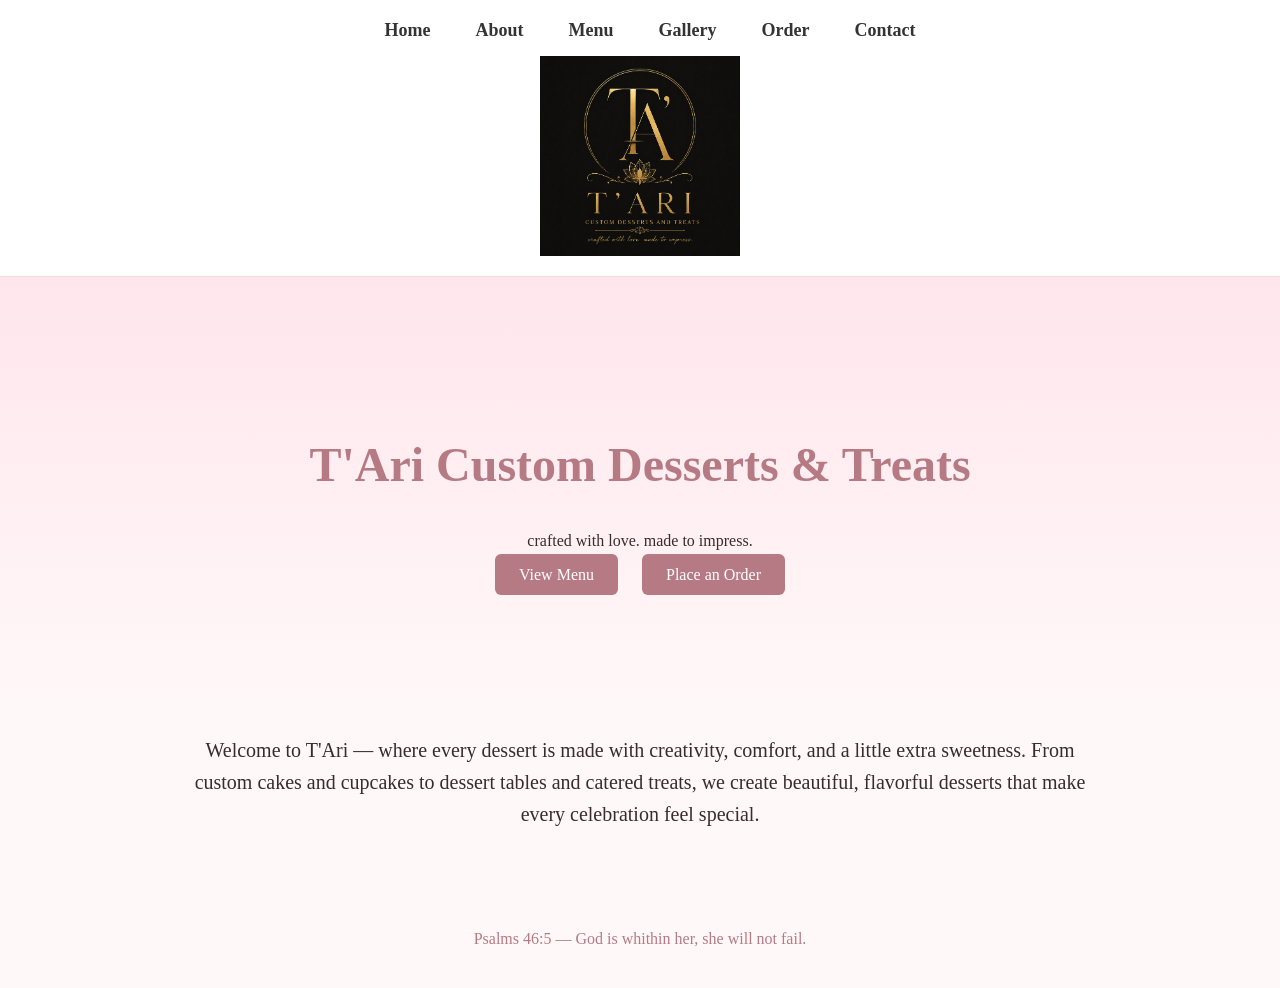
<file: index.html>
<!DOCTYPE html>
<html lang="en">
    <head>
        <meta charset="UTF-8">
        <meta name="viewport" content="width=device-width, initial-scale=1.0">
        <title>T'Ari Custom Desserts & Treats</title>
        <link rel="stylesheet" href="style.css">
    </head>

    <body>

    <header>
        <nav class="top-nav">
            <a href="index.html">Home</a>
            <a href="aboutme.html">About</a>
            <a href="menu.html">Menu</a>
            <a href="gallery.html">Gallery</a>
            <a href="order.html">Order</a>
            <a href="contact.html">Contact</a>
        </nav>
        
        <img src="logo.png" class="logo">
    </header>

    <section class="hero">
        <h1>T'Ari Custom Desserts & Treats</h1>
        <p>crafted with love. made to impress.</p>
        <div class="buttons">
            <a href="menu.html" class="btn">View Menu</a>
            <a href="order.html" class="btn">Place an Order</a>
        </div>
    </section>

    <section class="welcome-text">
        <p>
            Welcome to T'Ari — where every dessert is made with creativity, comfort, and a little extra sweetness.
            From custom cakes and cupcakes to dessert tables and catered treats, we create beautiful, flavorful desserts that make every celebration feel special.
        </p>
    </section>

    <footer>
        Psalms 46:5 — God is whithin her, she will not fail.
    </footer>
    
    </body>
</html>
</file>
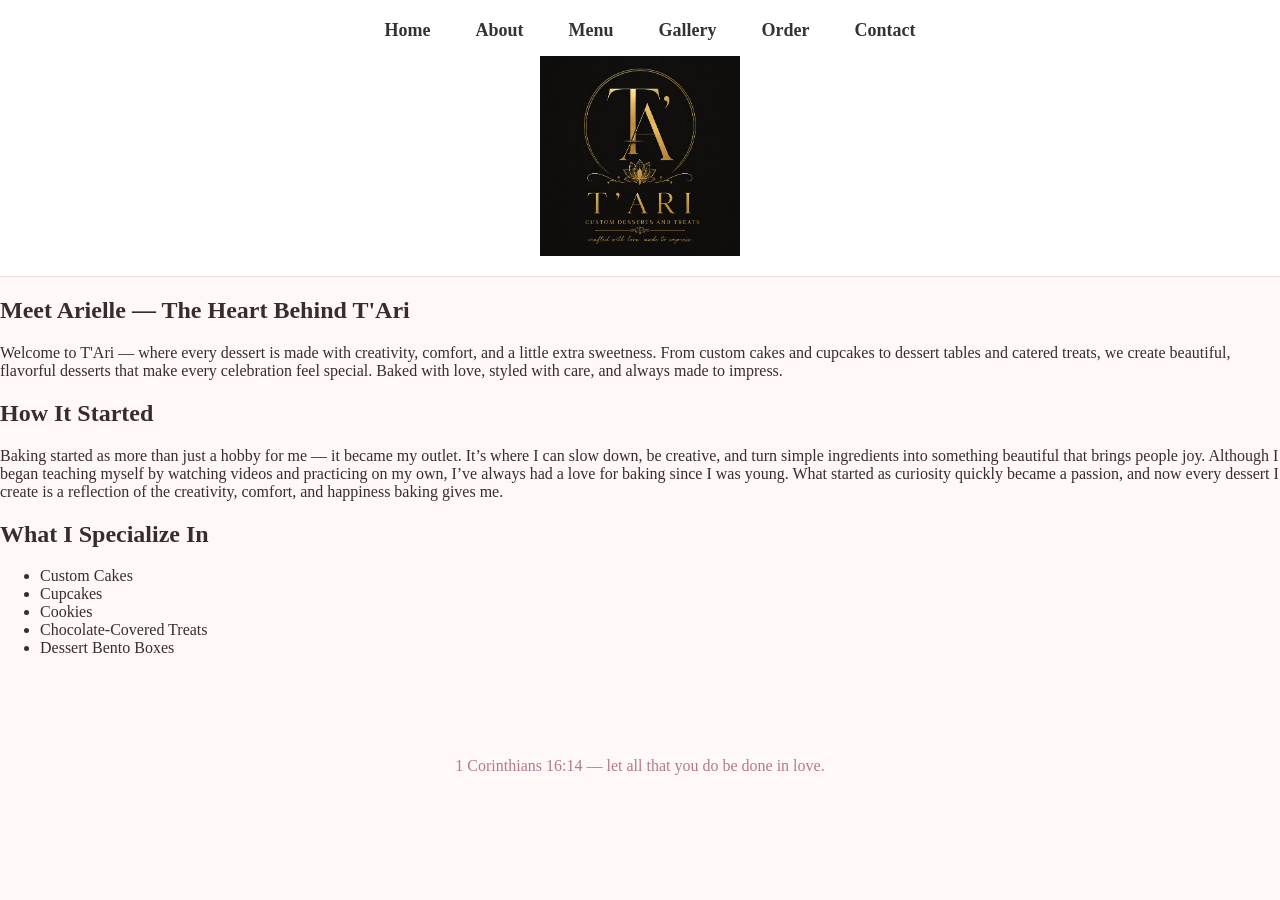
<file: about.html>
<!DOCTYPE html>
<html lang="en">
    <head>
        <meta charset="UTF-8">
        <meta name="viewport" content="width=device-width, initial-scale=1.0">
        <title>About T'Ari</title>
        <link rel="stylesheet" href="style.css">
    </head>

    <body>
    
    <header>
        <nav class="top-nav">
            <a href="index.html">Home</a>
            <a href="about.html">About</a>
            <a href="menu.html">Menu</a>
            <a href="gallery.html">Gallery</a>
            <a href="order.html">Order</a>
            <a href="contact.html">Contact</a>
        </nav>
        
        <img src="logo.png" class="logo">
    </header>

    <section class="page-header">
        <h1>Meet Arielle — The Heart Behind T'Ari</h1>
    </section>

    <section class="content">
        <p>
            Welcome to T'Ari — where every dessert is made with creativity, comfort, and a little extra sweetness.
            From custom cakes and cupcakes to dessert tables and catered treats, we create beautiful, flavorful desserts that make every celebration feel special. Baked with love, styled with care, and always made to impress.
        </p>

        <h2>How It Started</h2>
        <p>
        Baking started as more than just a hobby for me — it became my outlet. It’s where I can slow down, be creative,
        and turn simple ingredients into something beautiful that brings people joy. Although I began teaching myself by
        watching videos and practicing on my own, I’ve always had a love for baking since I was young. What started as
        curiosity quickly became a passion, and now every dessert I create is a reflection of the creativity, comfort,
        and happiness baking gives me.
        </p>

        <h2>What I Specialize In</h2>
        <ul>
            <li>Custom Cakes</li>
            <li>Cupcakes</li>
            <li>Cookies</li>
            <li>Chocolate-Covered Treats</li>
            <li>Dessert Bento Boxes</li>
        </ul>
    </section>

    <footer>
        1 Corinthians 16:14 — let all that you do be done in love.
    </footer>
    
    </body>
</html>
</file>
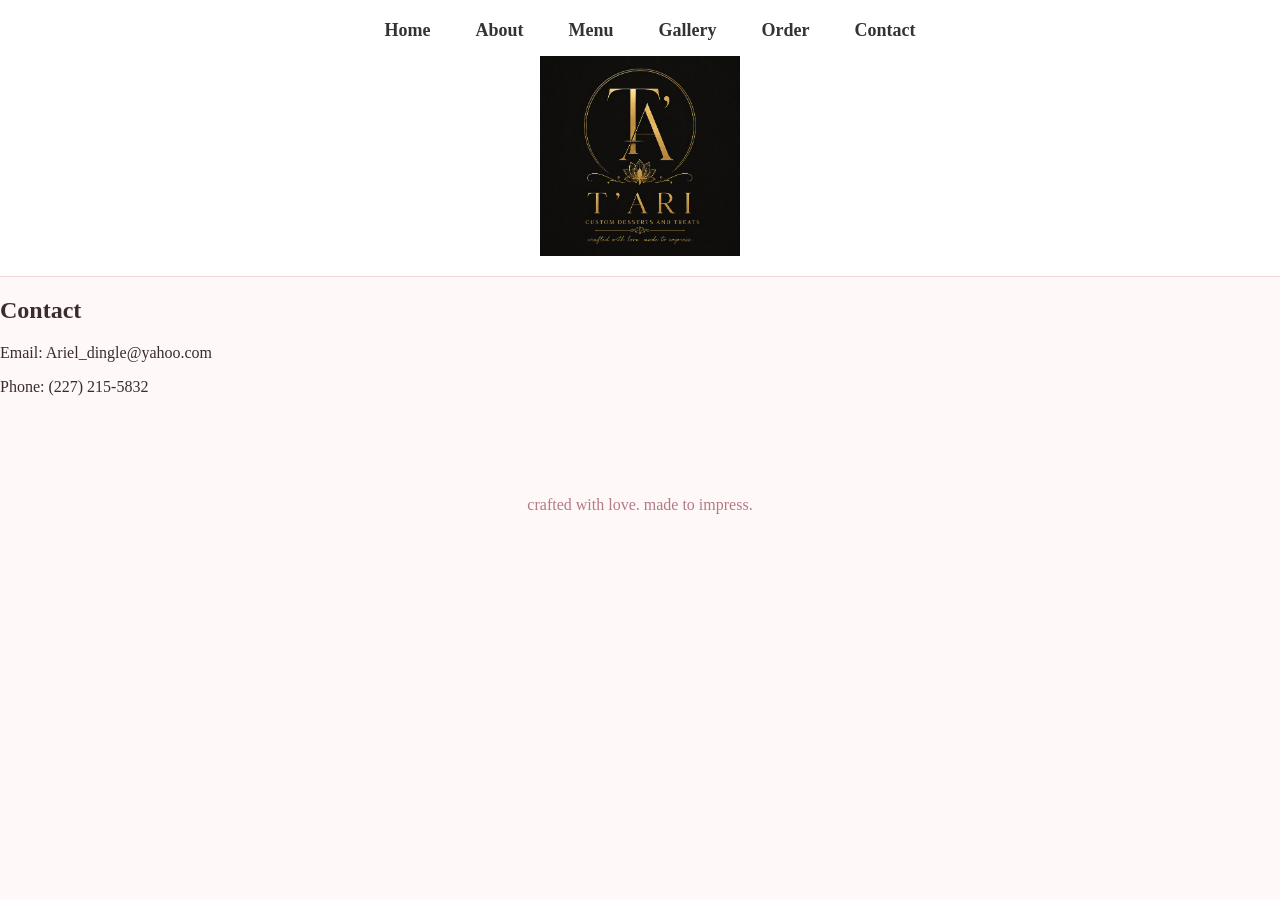
<file: contact.html>
<!DOCTYPE html>
<html lang="en">
    <head>
        <meta charset="UTF-8">
        <meta name="viewport" content="width=device-width, initial-scale=1.0">
        <title>Contact T'Ari</title>
        <link rel="stylesheet" href="style.css">
    </head>

    <body>

        <header>
            <nav class="top-nav">
                <a href="index.html">Home</a>
                <a href="about.html">About</a>
                <a href="Menu.html">Menu</a>
                <a href="gallery.html">Gallery</a>
                <a href="order.html">Order</a>
                <a href="contact.html">Contact</a>
            </nav>
            
            <img src="logo.png" class="logo">
        </header>

        <section class="page-header">
            <h1>Contact</h1>
        </section>

        <section class="content">
            <p>Email: Ariel_dingle@yahoo.com</p>
            <p>Phone: (227) 215-5832</p>
        </section>

        <footer>
            crafted with love. made to impress.
        </footer>
    </body>
</html>
</file>
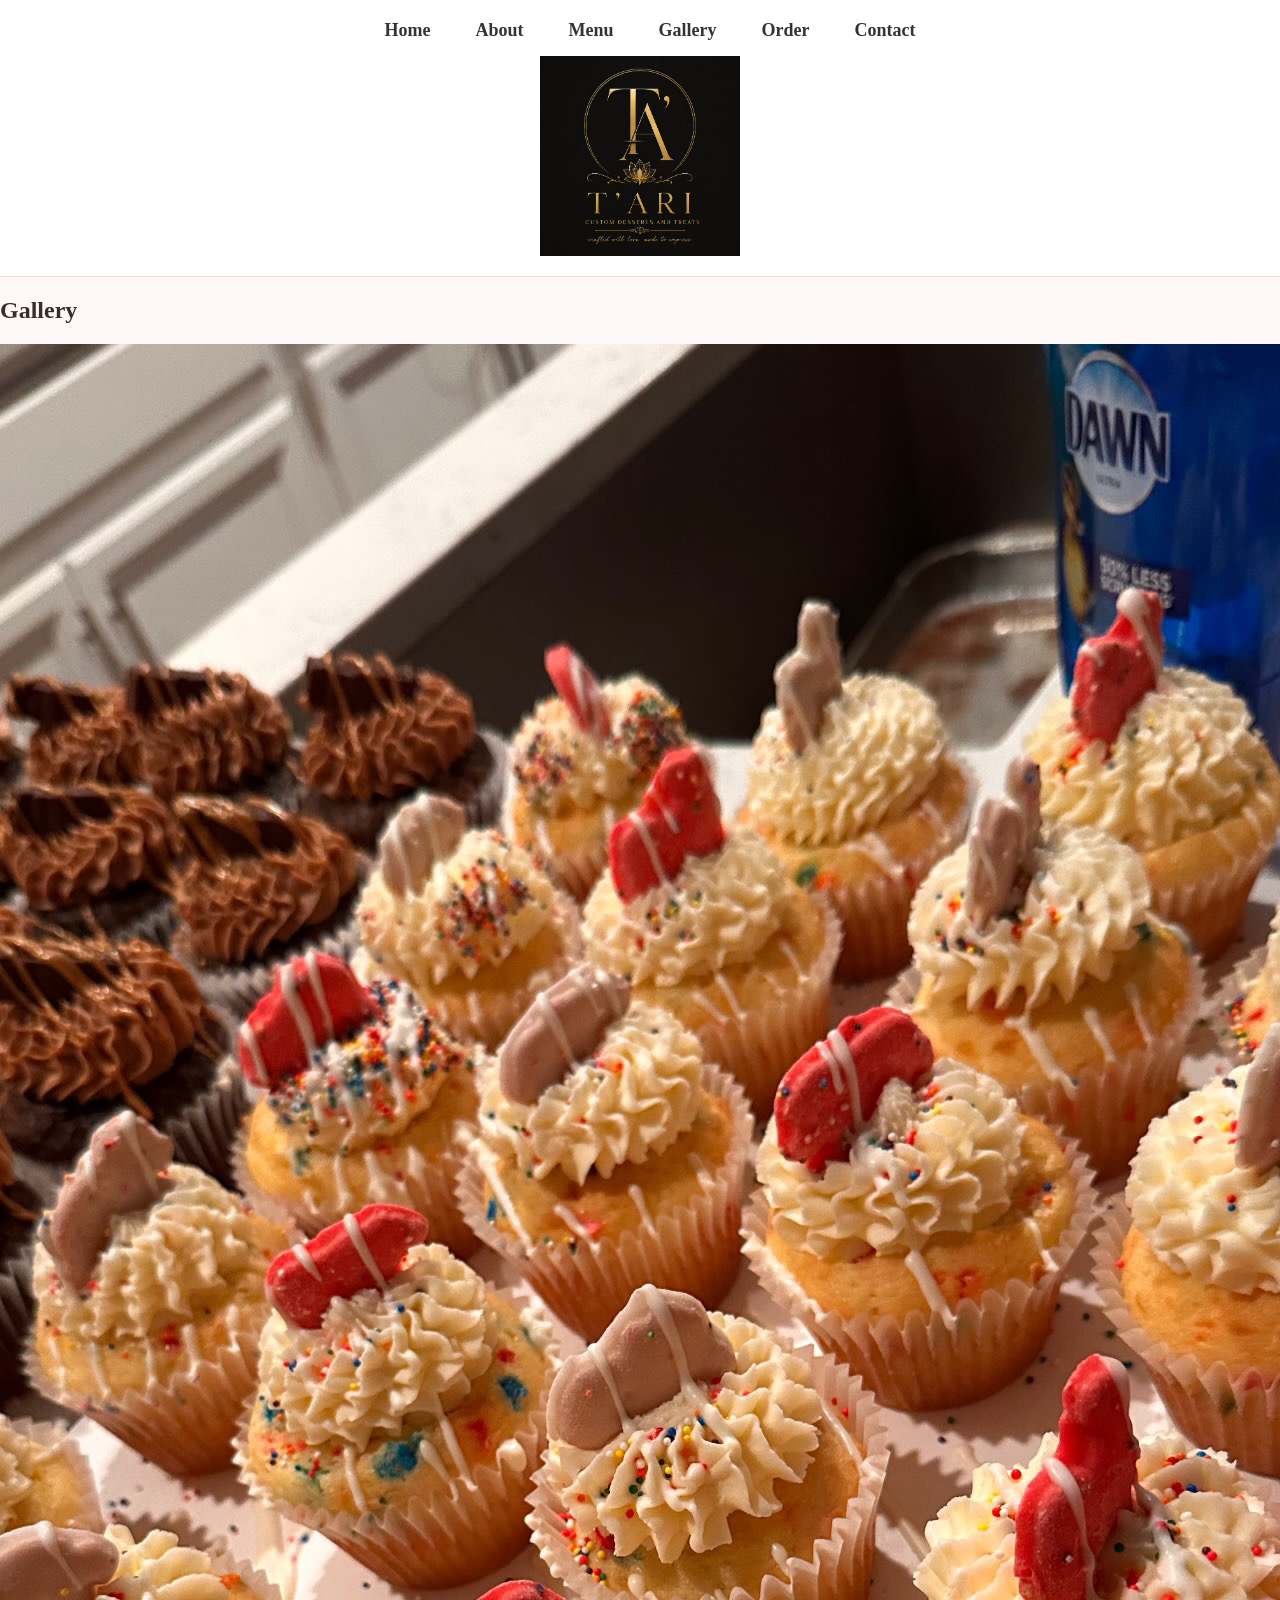
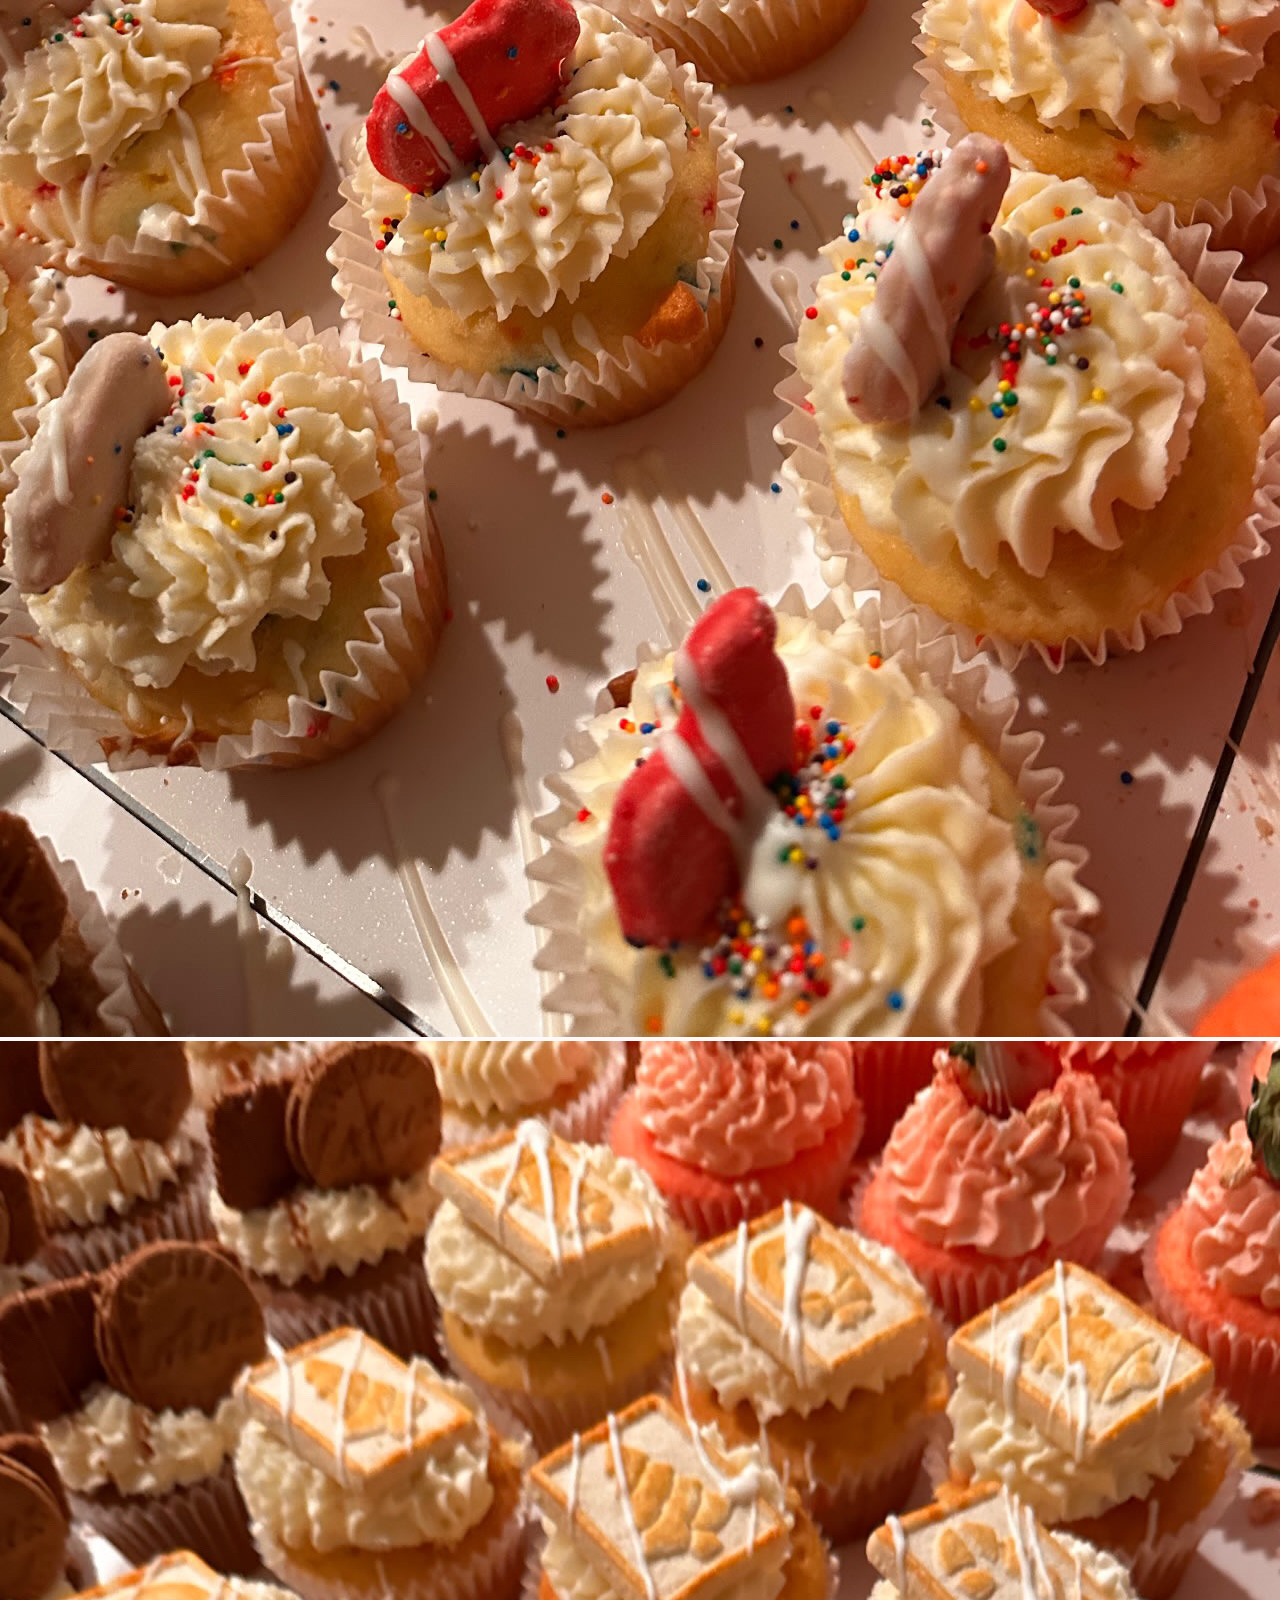
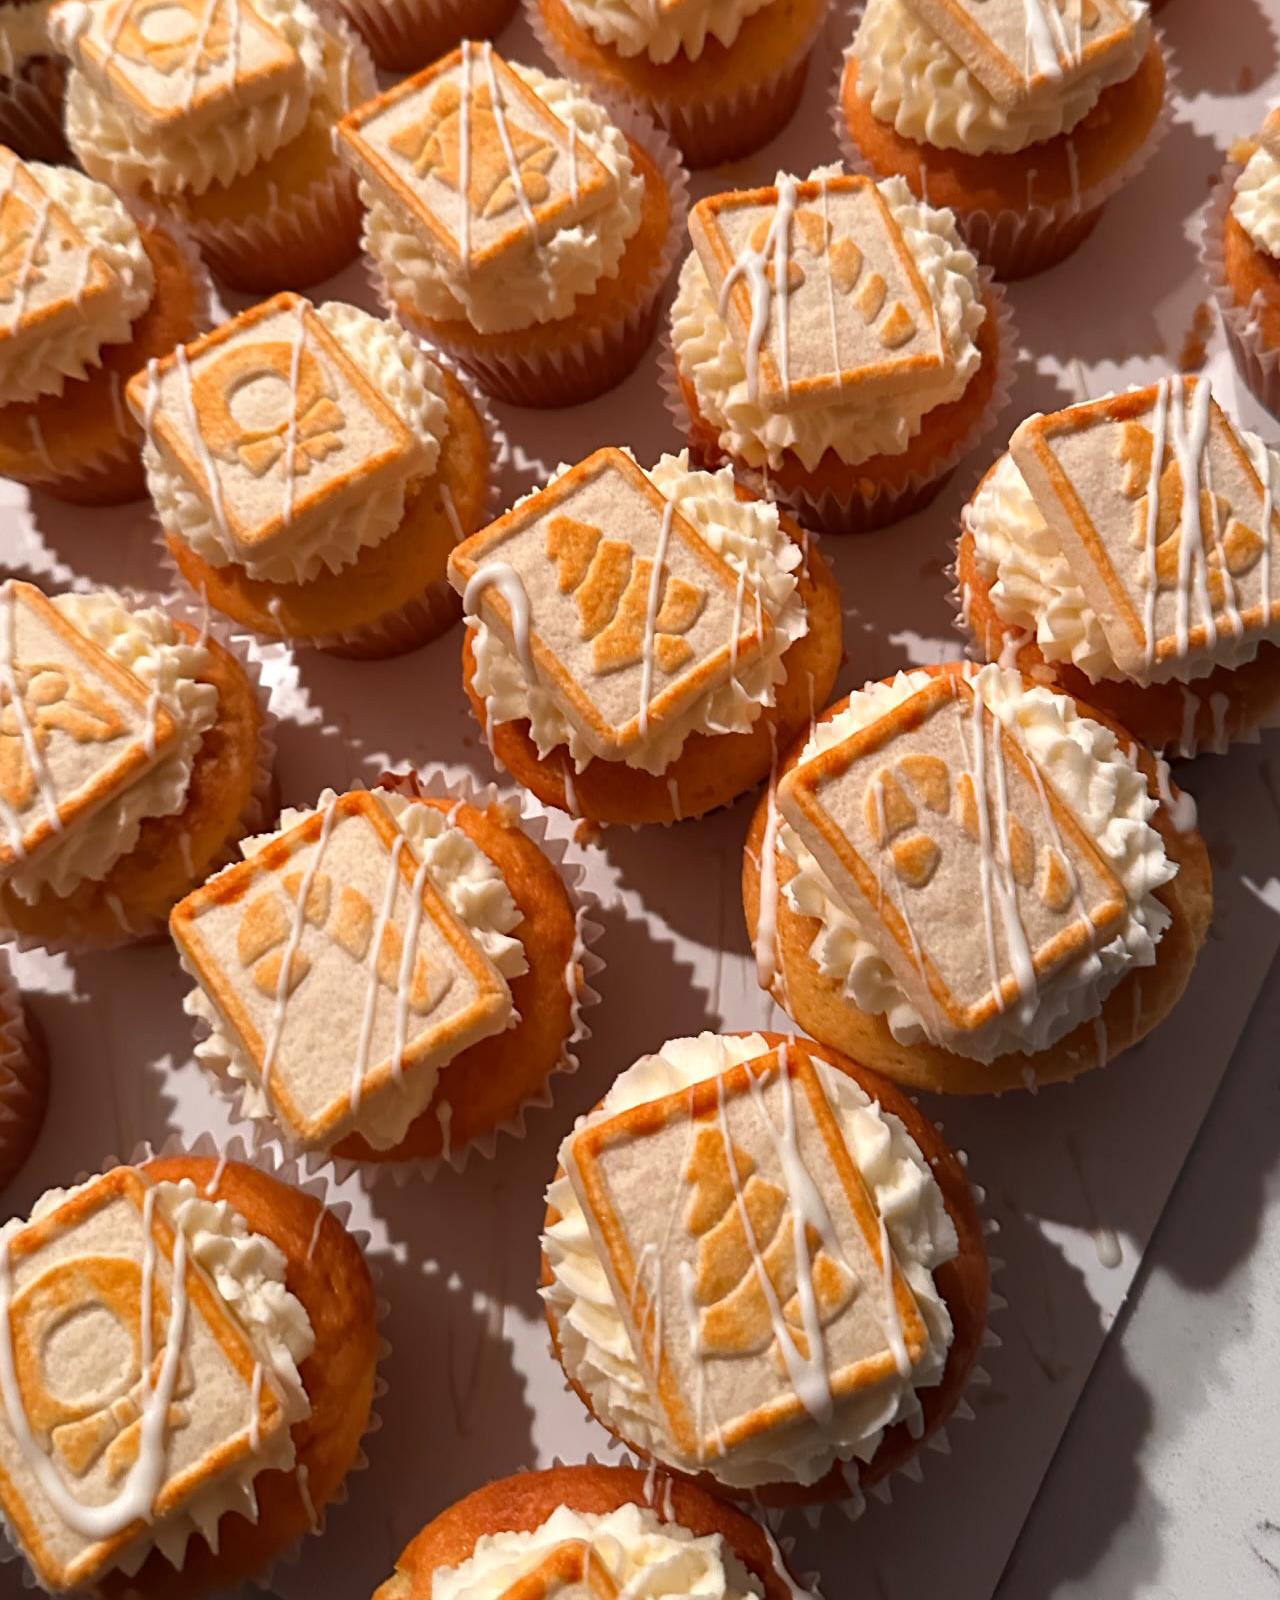
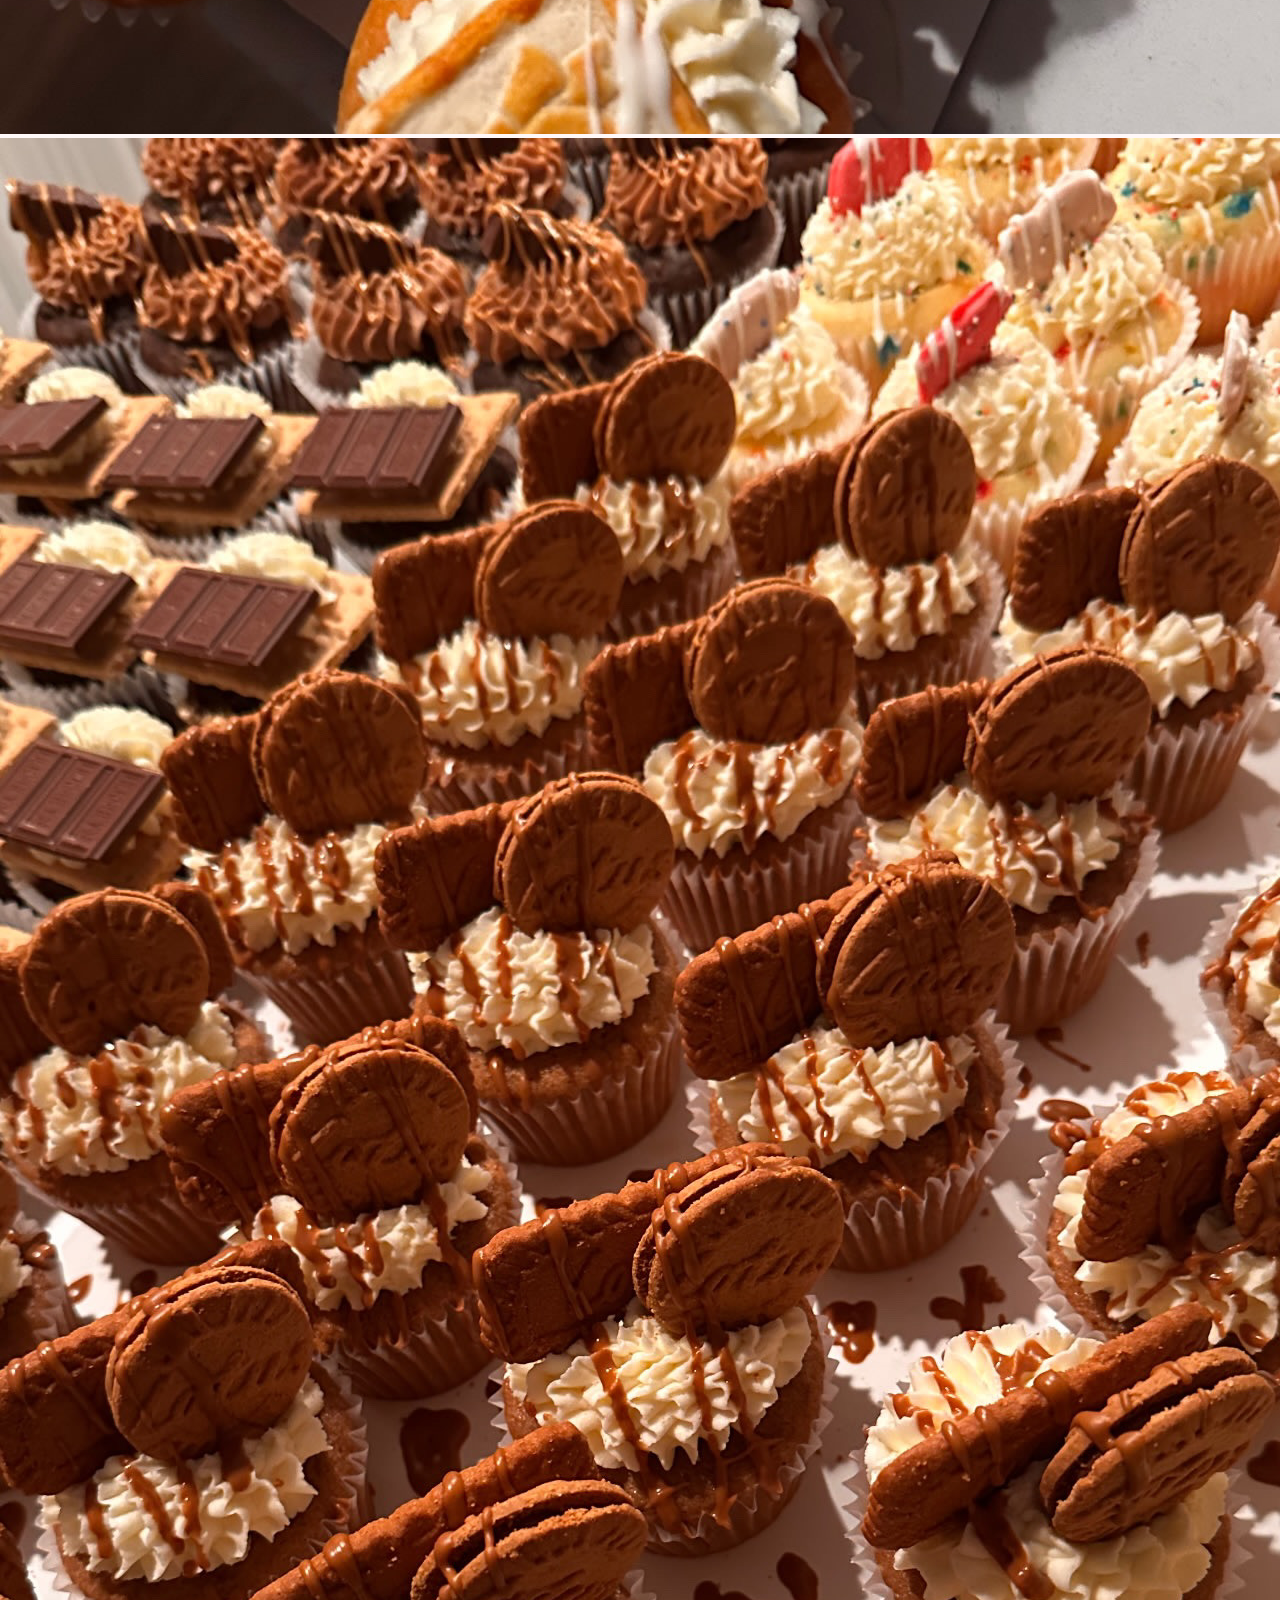
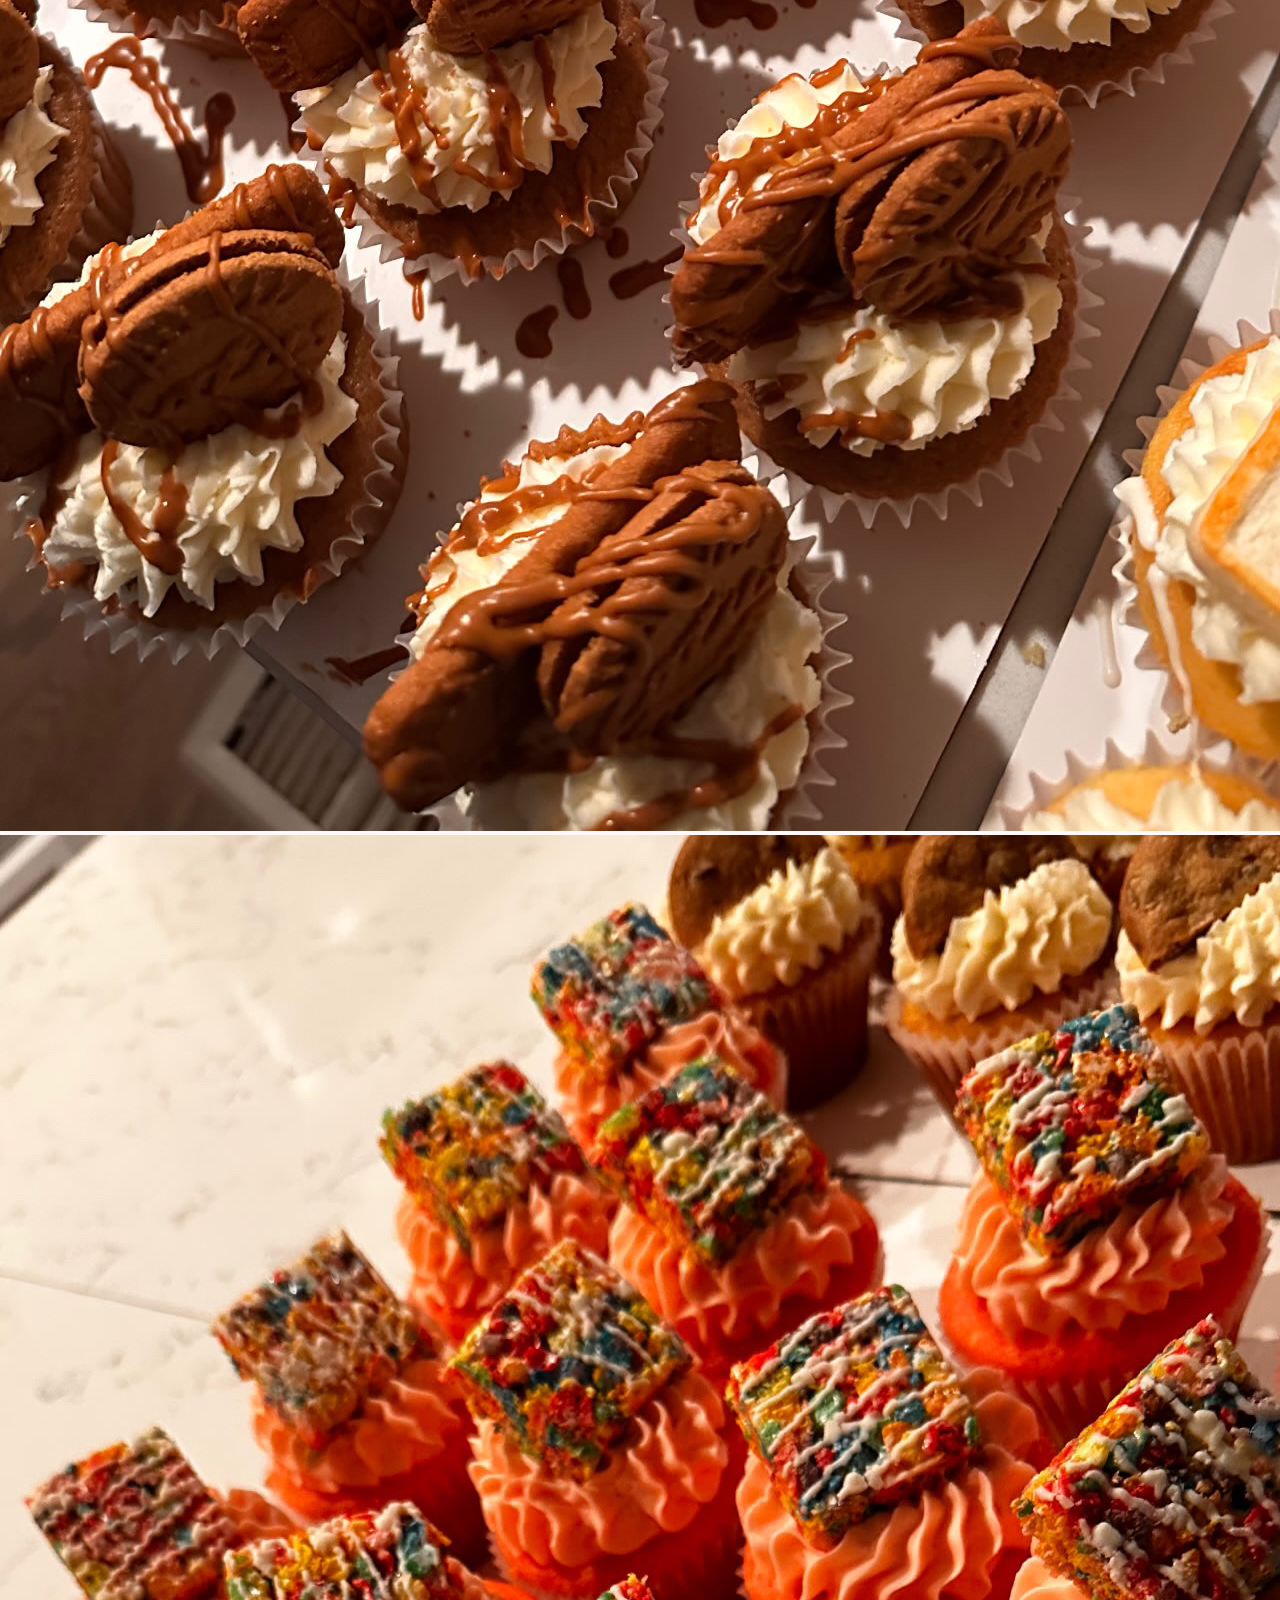
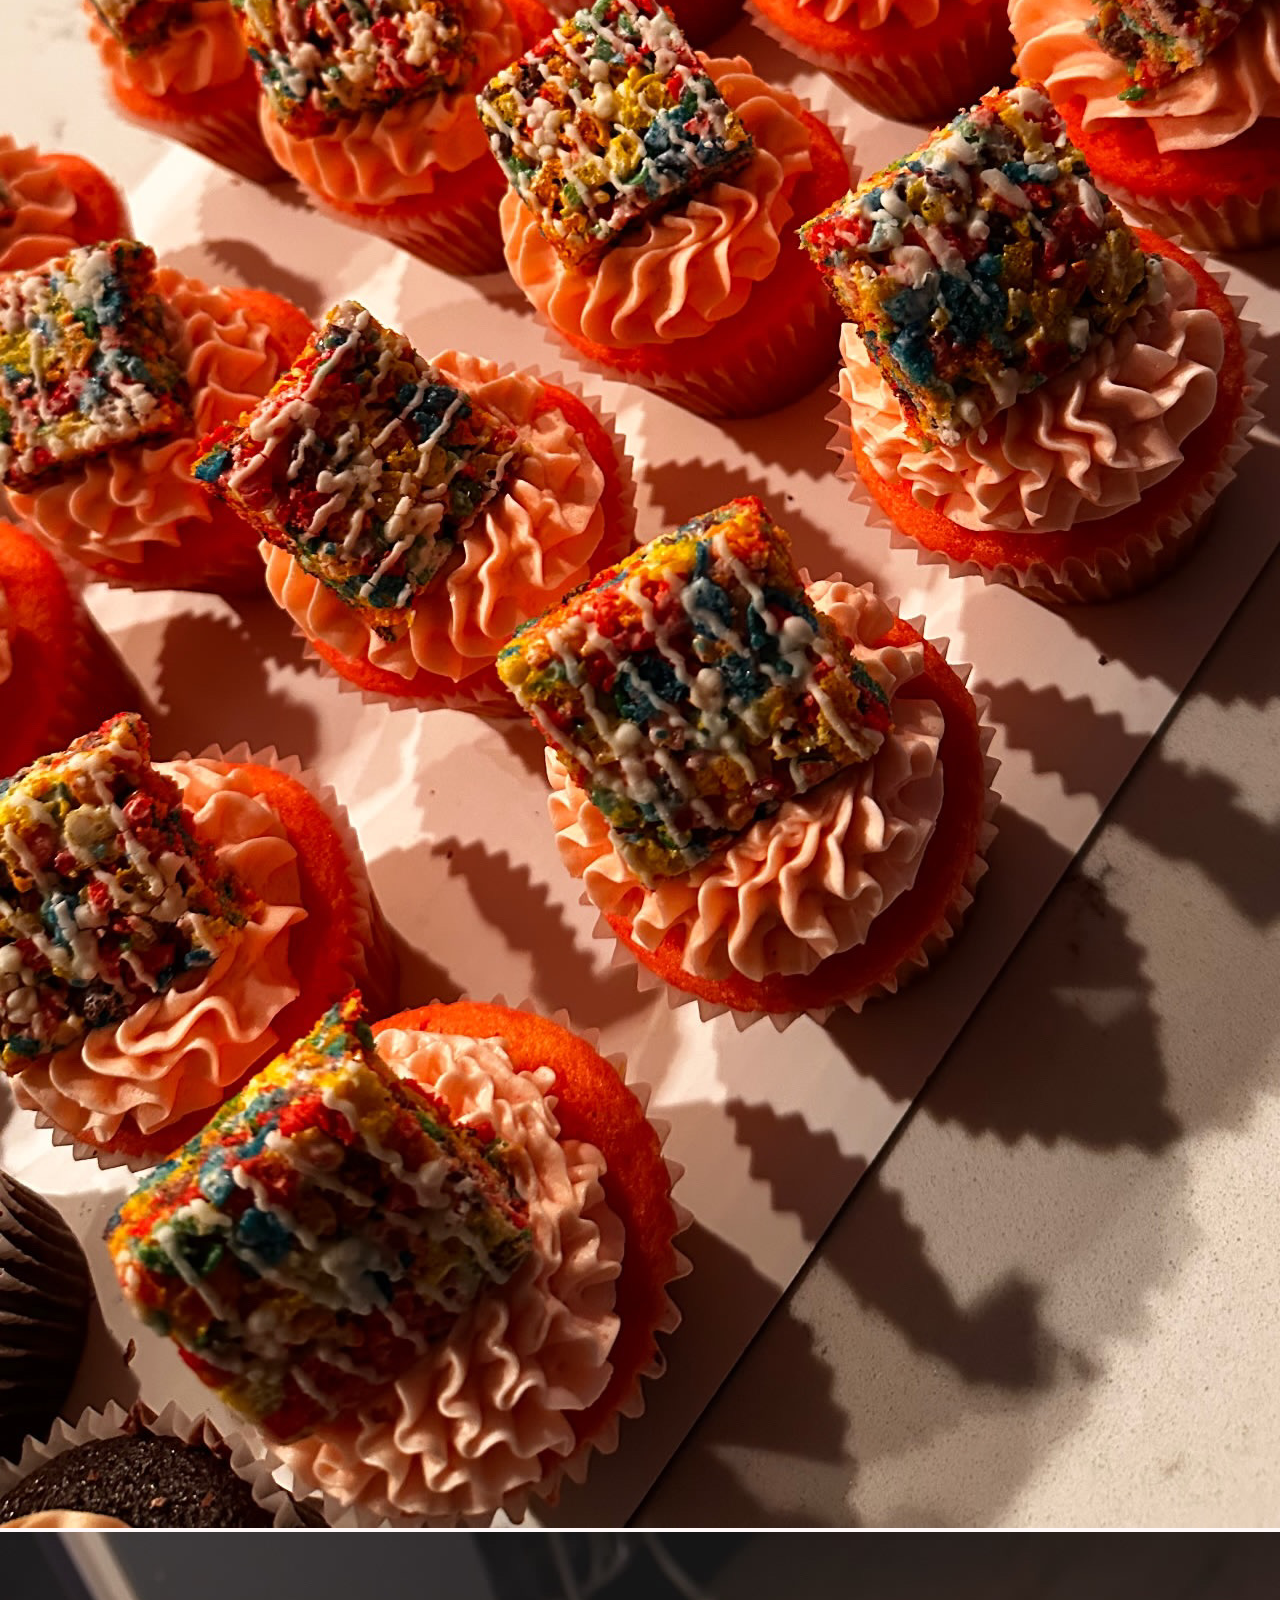
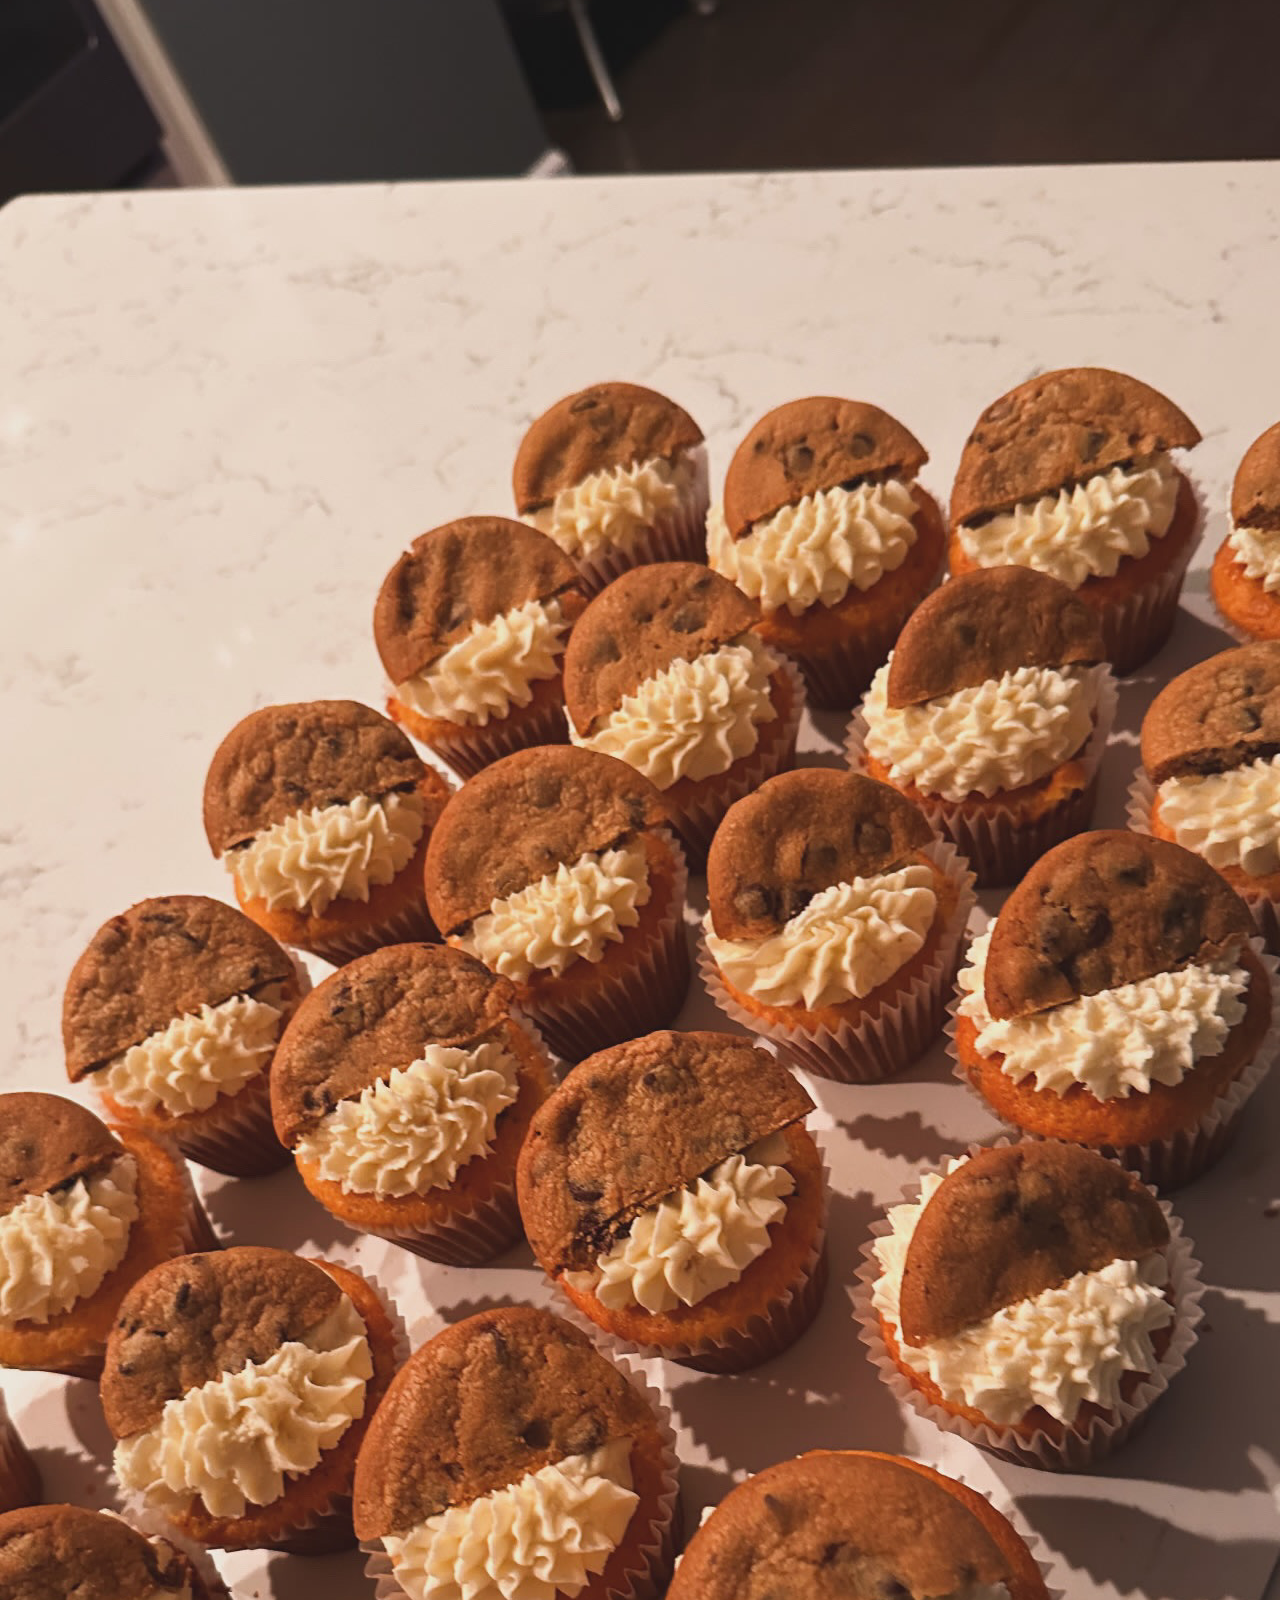
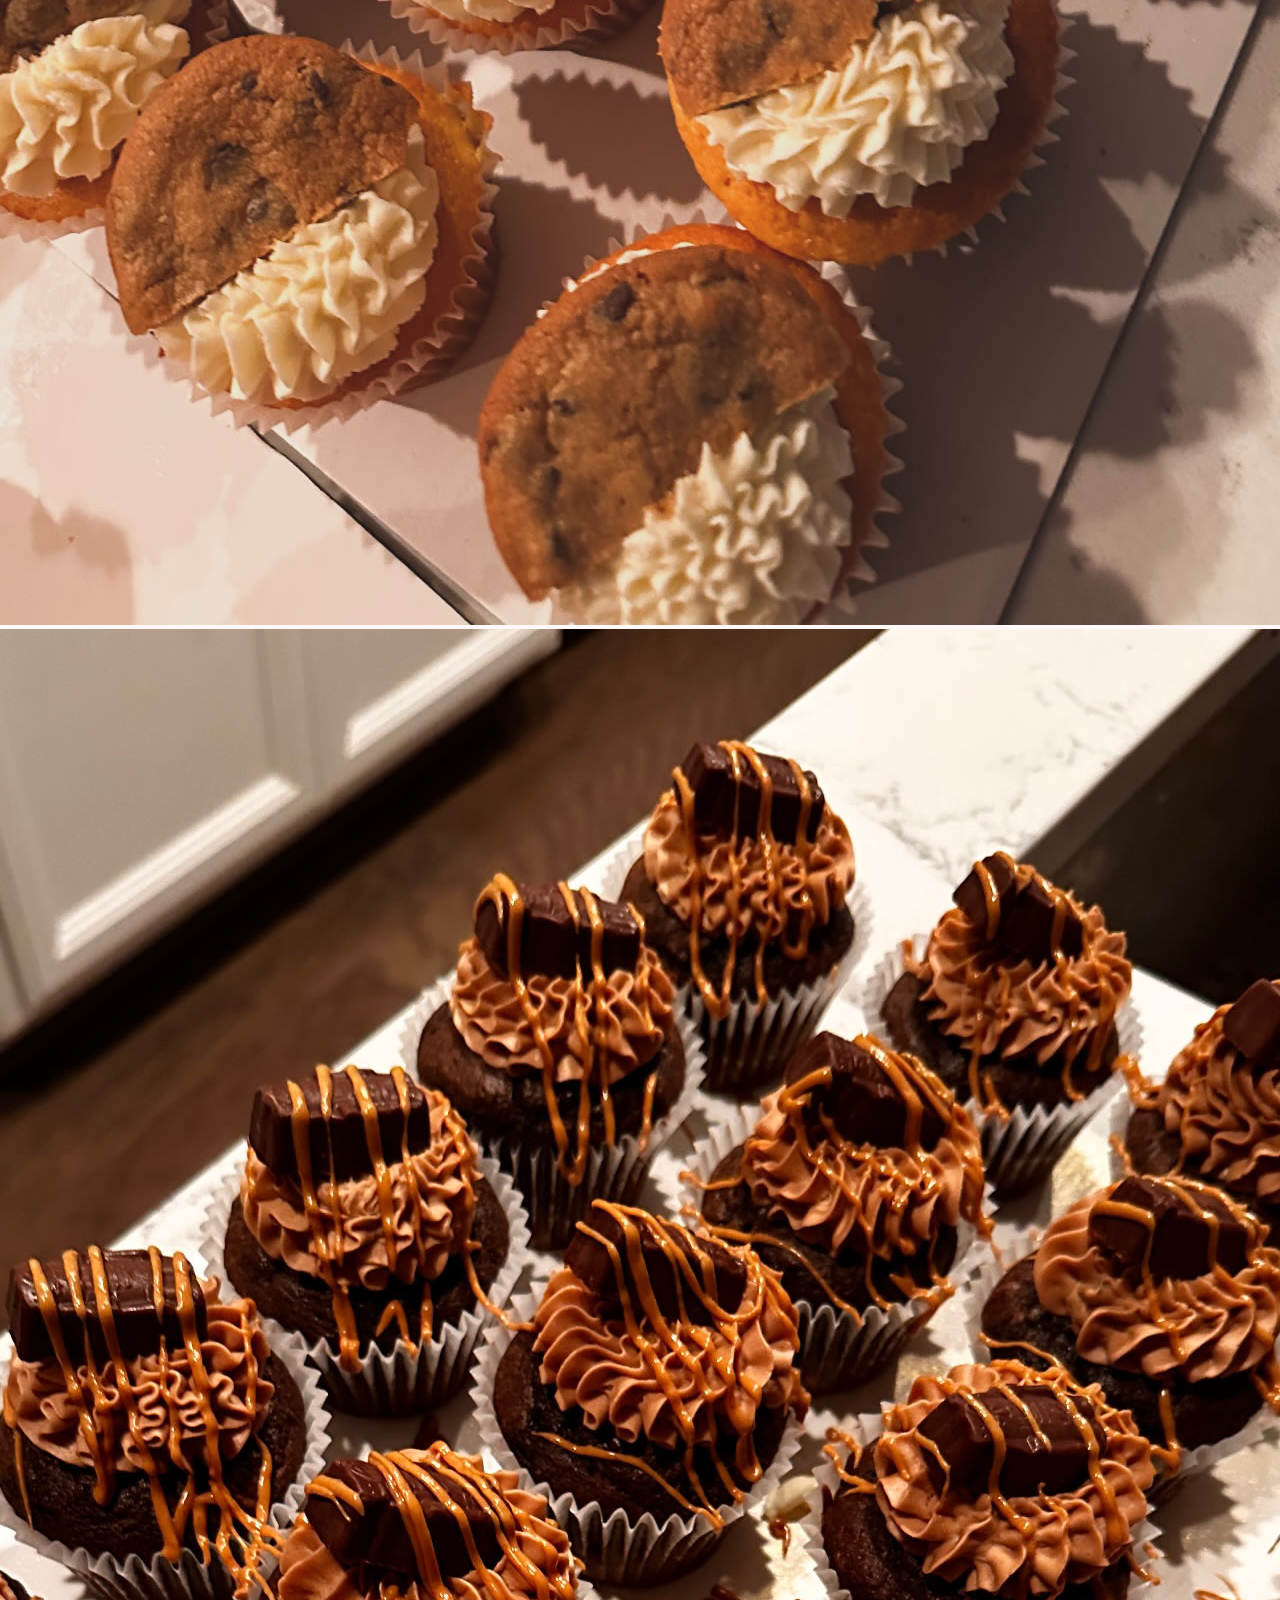
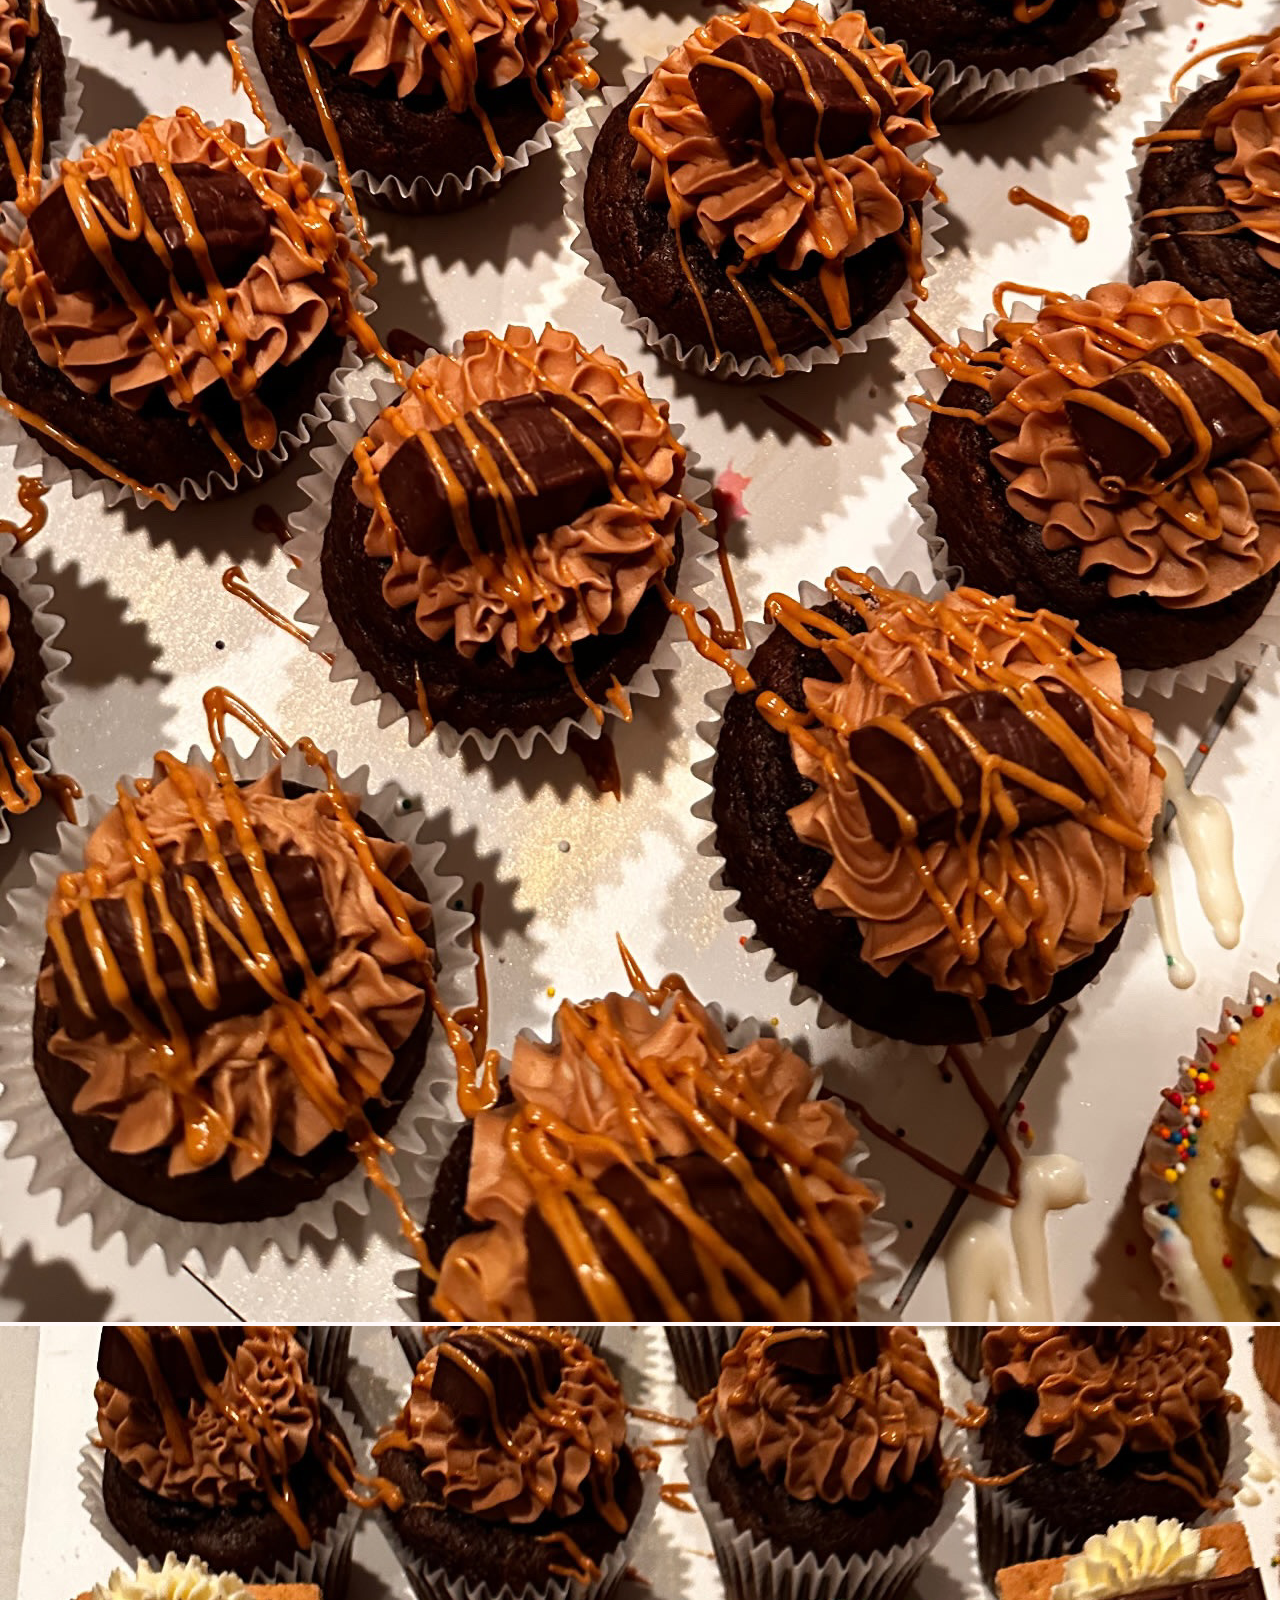
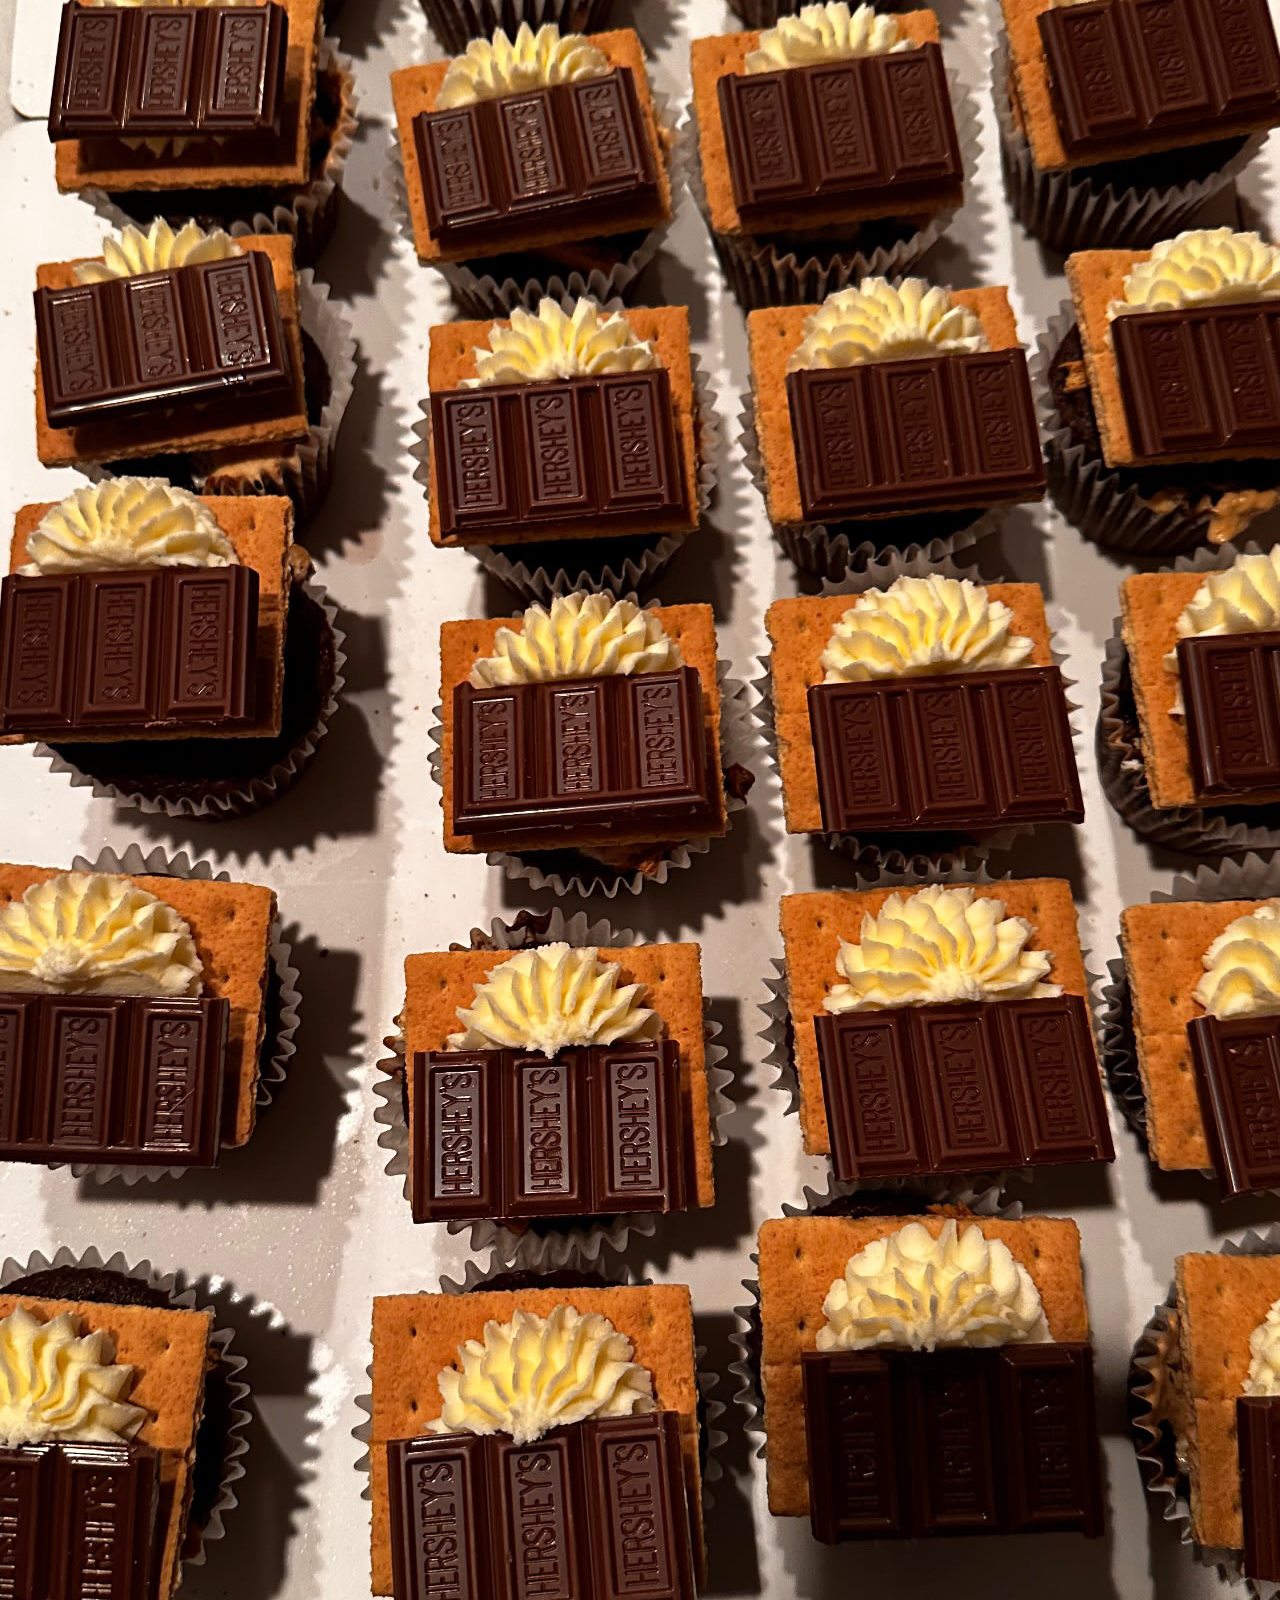
<file: gallery.html>
<!DOCTYPE html>
<html lang="en">
    <head>
        <meta charset="UTF-8">
        <meta name="viewport" content="width=device-width, initial-scale=1.0">
        <title>T'Ari Gallery</title>
        <link rel="stylesheet" href="style.css">
    </head>

    <body>

        <header> 
            <nav class="top-nav">
                <a href="index.html">Home</a>
                <a href="about.html">About</a>
                <a href="menu.html">Menu</a>
                <a href="gallery.html">Gallery</a>
                <a href="order.html">Order</a>
                <a href="contact.html">Contact</a>
            </nav>

            <img src="logo.png" class="logo">
        </header>

        <section class="page-header">
            <h1>Gallery</h1>
        </section>
            
        <section class="gallery-grid">
            
            <img src="Animal-cupcake.jpeg">
            <img src="Banana-cupcake.jpeg">
            <img src="Biscoff-cupcake.jpeg">
            <img src="Cereal-cupcake.jpeg">
            <img src="Cookie-cupcake.jpeg">
            <img src="Reeses-cupcake.jpeg">
            <img src="S'mores-cupcake.jpeg">
            <img src="Biscoff-cake.png">
            <img src="Bow-cake.png">
            <img src="Cheetahprint-cake.png">
            <img src="Christmas-cake.png">
            <img src="Fruit-cake.png">
            <img src="Heartshape-cake.png">
            <img src="Initials-cake.png">
            <img src="Lavender-cake.png">
            <img src="Thanksgiving-cake.png">
            <img src="Unicorn-cake.png">

        </section>

        <footer>
            crafted with love. made to impress.
        </footer>
    </body>
</html>
</file>
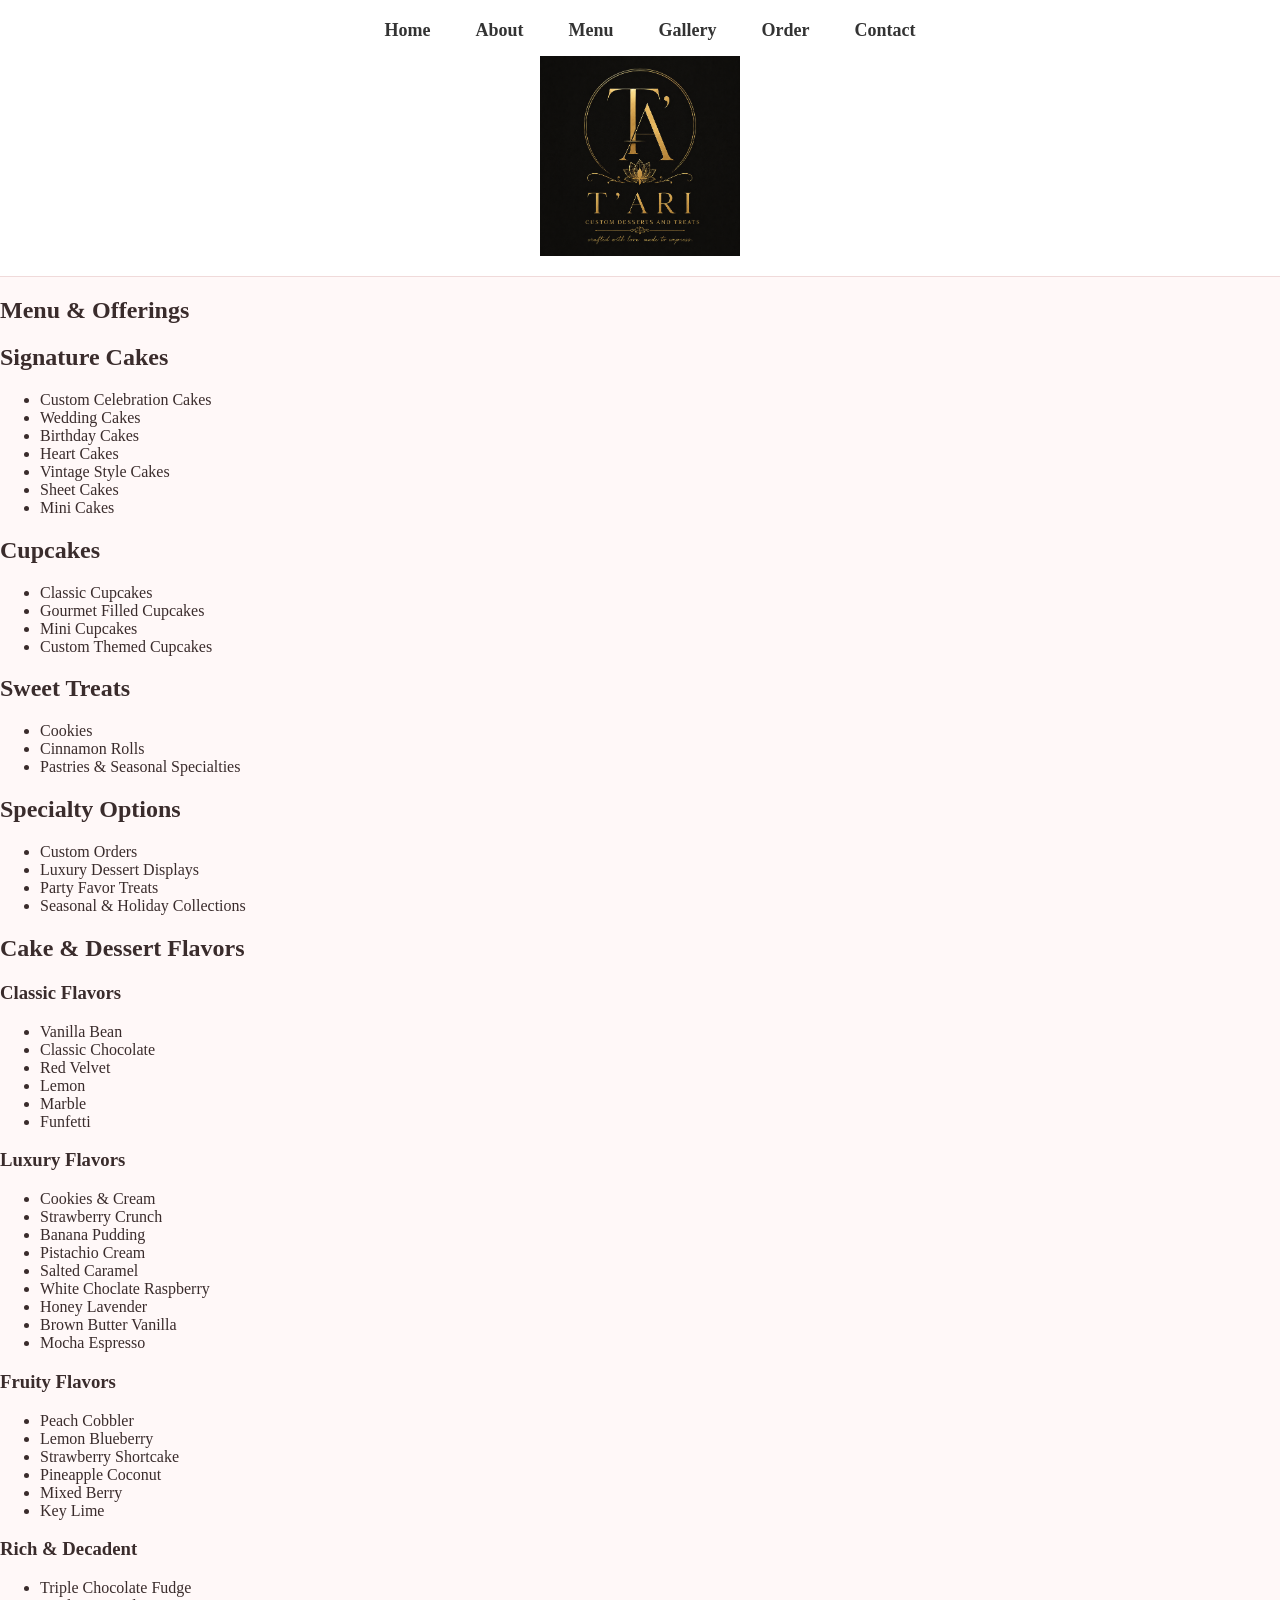
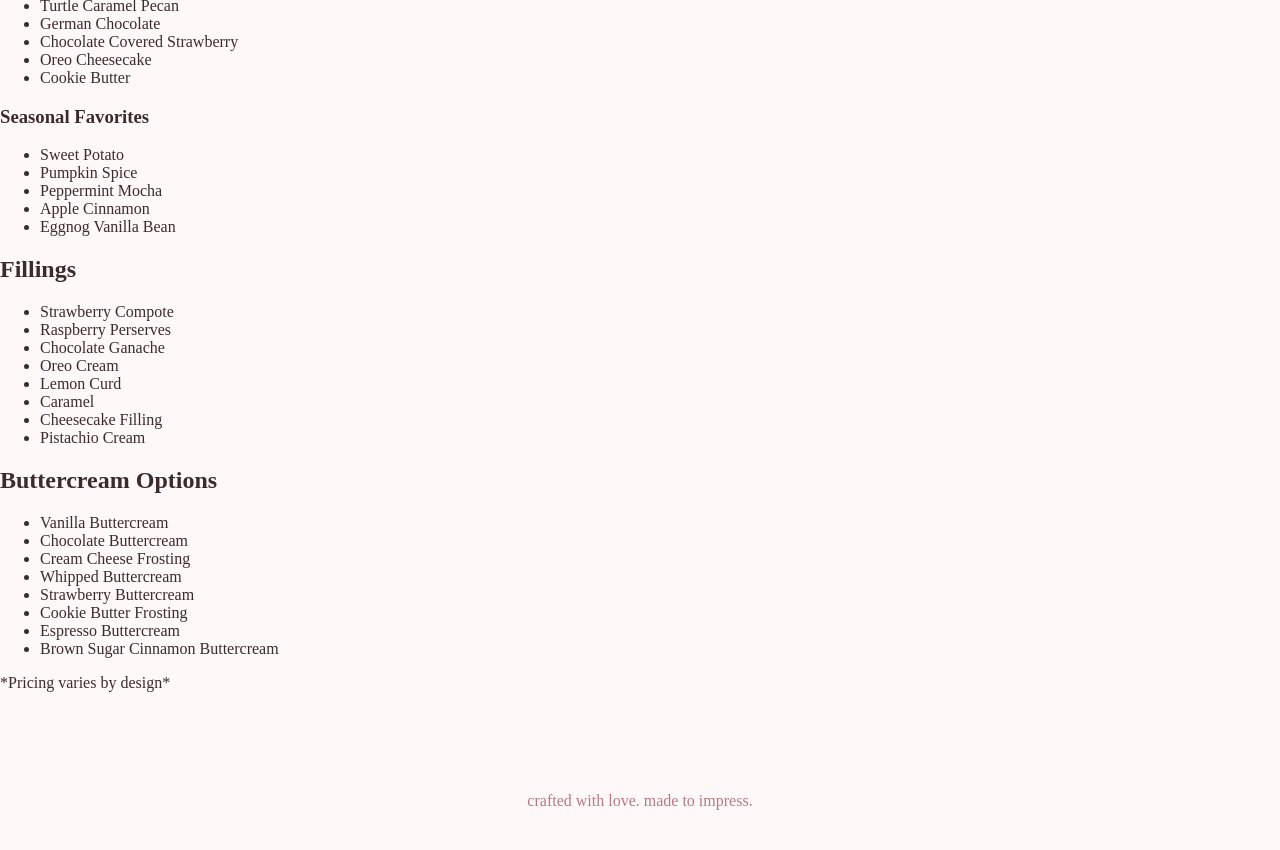
<file: menu.html>
<!DOCTYPE html>
<html lang="en">
    <head>
        <meta charset="UTF-8">
        <meta name="viewport" content="width=device-width, initial-scale=1.0">
        <title>T'Ari Menu</title>
        <link rel="stylesheet" href="style.css">
    </head>

    <body>

        <header> 
            <nav class="top-nav">
                <a href="index.html">Home</a>
                <a href="about.html">About</a>
                <a href="menu.html">Menu</a>
                <a href="gallery.html">Gallery</a>
                <a href="order.html">Order</a>
                <a href="Contact.html">Contact</a>
            </nav>
            
            <img src="logo.png" class="logo">
        </header>

        <section class="page-header">
            <h1>Menu & Offerings</h1>
        </section>

        <section class="content">

            <h2>Signature Cakes</h2>
            <ul>
                <li>Custom Celebration Cakes</li>
                <li>Wedding Cakes</li>
                <li>Birthday Cakes</li>
                <li>Heart Cakes</li>
                <li>Vintage Style Cakes</li>
                <li>Sheet Cakes</li>
                <li>Mini Cakes</li>
            </ul>

            <h2>Cupcakes</h2>
            <ul>
                <li>Classic Cupcakes</li>
                <li>Gourmet Filled Cupcakes</li>
                <li>Mini Cupcakes</li>
                <li>Custom Themed Cupcakes</li>
            </ul>

            <h2>Sweet Treats</h2>
            <ul>
                <li>Cookies</li>
                <li>Cinnamon Rolls</li>
                <li>Pastries & Seasonal Specialties</li>
            </ul>

            <h2>Specialty Options</h2>
            <ul>
                <li>Custom Orders</li>
                <li>Luxury Dessert Displays</li>
                <li>Party Favor Treats</li>
                <li>Seasonal & Holiday Collections</li>
            </ul>

            <h2>Cake & Dessert Flavors</h2>

            <h3>Classic Flavors</h3>
            <ul>
                <li>Vanilla Bean</li>
                <li>Classic Chocolate</li>
                <li>Red Velvet</li>
                <li>Lemon</li>
                <li>Marble</li>
                <li>Funfetti</li>
            </ul>

            <h3>Luxury Flavors</h3>
            <ul>
                <li>Cookies & Cream</li>
                <li>Strawberry Crunch</li>
                <li>Banana Pudding</li>
                <li>Pistachio Cream</li>
                <li>Salted Caramel</li>
                <li>White Choclate Raspberry</li>
                <li>Honey Lavender</li>
                <li>Brown Butter Vanilla</li>
                <li>Mocha Espresso</li>
            </ul>

            <h3>Fruity Flavors</h3>
            <ul>
                <li>Peach Cobbler</li>
                <li>Lemon Blueberry</li>
                <li>Strawberry Shortcake</li>
                <li>Pineapple Coconut</li>
                <li>Mixed Berry</li>
                <li>Key Lime</li>
            </ul>

            <h3>Rich & Decadent</h3>
            <ul>
                <li>Triple Chocolate Fudge</li>
                <li>Turtle Caramel Pecan</li>
                <li>German Chocolate</li>
                <li>Chocolate Covered Strawberry</li>
                <li>Oreo Cheesecake</li>
                <li>Cookie Butter</li>
            </ul>

            <h3>Seasonal Favorites</h3>
            <ul>
                <li>Sweet Potato</li>
                <li>Pumpkin Spice</li>
                <li>Peppermint Mocha</li>
                <li>Apple Cinnamon</li>
                <li>Eggnog Vanilla Bean</li>
            </ul>

            <h2>Fillings</h2>
            <ul>
                <li>Strawberry Compote</li>
                <li>Raspberry Perserves</li>
                <li>Chocolate Ganache</li>
                <li>Oreo Cream</li>
                <li>Lemon Curd</li>
                <li>Caramel</li>
                <li>Cheesecake Filling</li>
                <li>Pistachio Cream</li>
            </ul>

            <h2>Buttercream Options</h2>
            <ul>
                <li>Vanilla Buttercream</li>
                <li>Chocolate Buttercream</li>
                <li>Cream Cheese Frosting</li>
                <li>Whipped Buttercream</li>
                <li>Strawberry Buttercream</li>
                <li>Cookie Butter Frosting</li>
                <li>Espresso Buttercream</li>
                <li>Brown Sugar Cinnamon Buttercream</li>
            </ul>

            <p class="note">*Pricing varies by design*</p>

        </section>

        <footer>
            crafted with love. made to impress.
        </footer>
        
    </body>
</html>
</file>
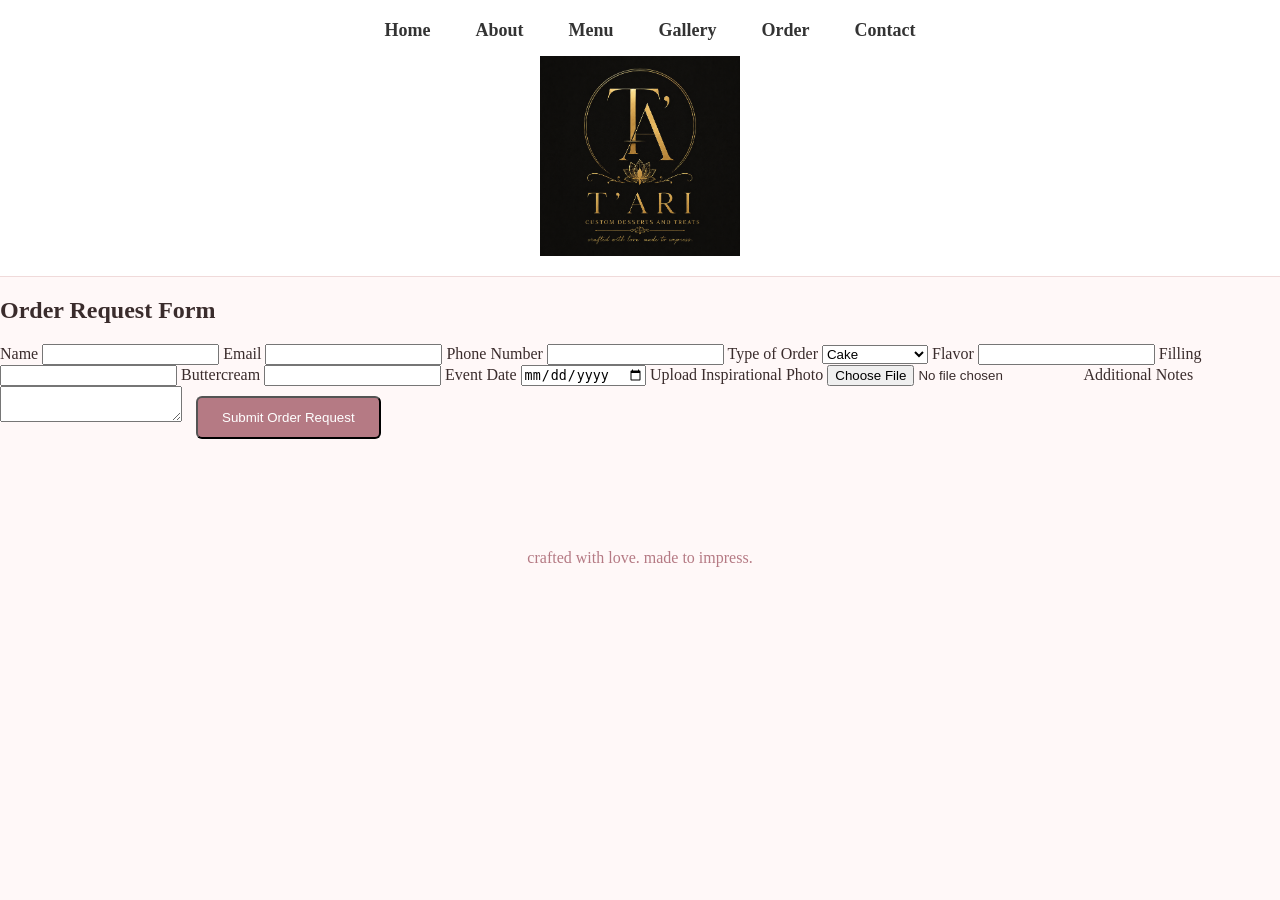
<file: order.html>
<!DOCTYPE html>
<html lang="en">
    <head>
        <meta charset="UTF-8">
        <meta name="veiwport" content="width=device-width, initial-scale=1.0">
        <title>Place an Order</title>
        <link rel="stylesheet" href="style.css">
    </head>

    <body>

        <header>
            <nav class="top-nav">
                <a href="index.html">Home</a>
                <a href="about.html">About</a>
                <a href="menu.html">Menu</a>
                <a href="gallery.html">Gallery</a>
                <a href="order.html">Order</a>
                <a href="contact.html">Contact</a>
            </nav>

            <img src="logo.png" class="logo">
        </header>

        <section class="page-header">
            <h1>Order Request Form</h1>
        </section>

        <section class="content">

            <form class="order-form">

                <label>Name</label>
                <input type="text">

                <label>Email</label>
                <input type="email">

                <label>Phone Number</label>
                <input type="text">

                <label>Type of Order</label>
                <select>
                    <option>Cake</option>
                    <option>Cupcakes</option>
                    <option>Cookies</option>
                    <option>Sweet Treats</option>
                    <option>Custom Order</option>
                </select>

                <label>Flavor</label>
                <input type="text">

                <label>Filling</label>
                <input type="text">
                
                <label>Buttercream</label>
                <input type="text">

                <label>Event Date</label>
                <input type="date">

                <label>Upload Inspirational Photo</label>
                <input type="file">

                <label>Additional Notes</label>
                <textarea></textarea>

                <button type="submit" class="btn">Submit Order Request</button>

            </form>
        </section>

        <footer>
            crafted with love. made to impress.
        </footer>
        
    </body>
</html>
</file>
<file: style.css>
body {
    margin: 0;
    font-family: 'Playfair Display', serif;
    background: #fff8f8;
    color: #3a2c2c;
}

header {
    display: flex;
    justify-content: space-between;
    padding: 20px 40px;
    background: white;
    border-bottom: 1px solid#f0dada;
}

nav a {
    margin-left: 20px;
    text-decoration: none;
    color: #b57a84;
    font-weight: 600;
}

.hero {
    text-align: center;
    padding: 120px 20px;
    background: linear-gradient(to bottom, #ffe6ec, #fff8f8);
}

.hero h1 {
font-size: 48px;
color: #b57a84;
}

.btn {
    padding: 12px 24px;
    background: #b57a84;
    color: white;
    text-decoration: none;
    border-radius: 6px;
    margin: 10px;
}

footer {
    text-align: center;
    padding: 40px;
    margin-top: 60px;
    color: #b57a84;
}

header {
    display: flex;
    flex-direction: column;
    align-items: center;
    text-align: center;
    padding: 20px 0;
}

.top-nav {
    display: flex;
    gap: 25px;
    justify-content: center;
    margin-bottom: 15px;
}

.top-nav a {
    text-decoration: none;
    font-size: 18px;
    font-weight: 600;
    color: #333;
}

.logo {
    height: 200px;
    width: auto;
    display: block;
    margin: 0;
}

.welcome-text {
    text-align: center;
    max-width: 900px;
    margin: 30px auto;
    font-size: 20px;
    line-height:1.6;
}
</file>
